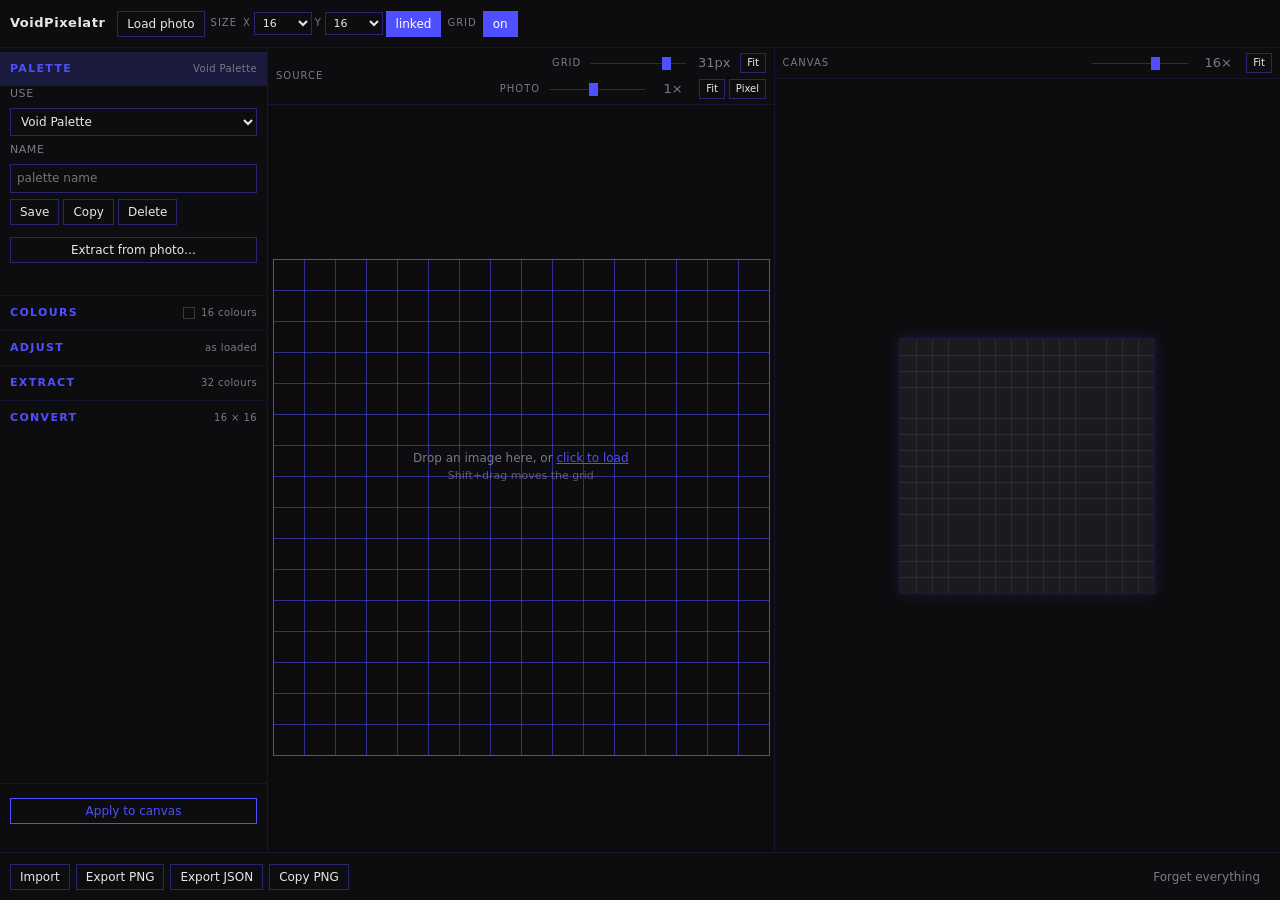
<file: index.html>
<!DOCTYPE html>
<html lang="en">
<head>
<meta charset="utf-8">
<meta name="viewport" content="width=device-width, initial-scale=1">
<title>VoidPixelatr — photos into pixel art</title>
<meta name="description" content="Load a photo, frame it under a grid, pull a palette out of it and convert it to pixel art — entirely in your browser, with nothing ever uploaded.">
<meta name="color-scheme" content="dark">
<meta name="referrer" content="no-referrer">
<link rel="icon" href="data:image/svg+xml,%3Csvg xmlns='http://www.w3.org/2000/svg' viewBox='0 0 16 16'%3E%3Crect width='16' height='16' fill='%230d0d0f'/%3E%3Crect x='2' y='2' width='5' height='5' fill='%234f4fff'/%3E%3Crect x='9' y='9' width='5' height='5' fill='%23e8e8ea'/%3E%3C/svg%3E">
<link rel="stylesheet" href="css/style.css">
</head>
<body>

<div class="app">

  <!-- ── Top bar ──────────────────────────────────────────────────────────── -->
  <!-- Every group is labelled. A bare "G" or a naked row of numbers gave no
       clue what it was; the label says what the group is, and the button
       says what the group is doing. -->
  <header class="top-bar" id="top">
    <span class="wordmark">VoidPixelatr</span>

    <!-- The photo is the way into the whole pipeline, so it gets a button
         that is always there. -->
    <button type="button" class="btn" id="load-photo" title="Load a photo (I)">Load photo</button>

    <div class="group" role="group" aria-label="Canvas size">
      <span class="group-label">Size</span>
      <label class="size-field" for="size-x">X</label>
      <select id="size-x" class="select size-select" aria-label="Canvas width"></select>
      <label class="size-field" for="size-y">Y</label>
      <select id="size-y" class="select size-select" aria-label="Canvas height"></select>
      <button type="button" class="btn is-active" id="size-lock" aria-pressed="true" title="X and Y are tied together — the canvas is square. Click to set them separately.">linked</button>
    </div>

    <div class="group" role="group" aria-label="Grid lines">
      <span class="group-label">Grid</span>
      <button type="button" class="btn" id="grid-toggle" title="Grid lines (G)">on</button>
    </div>
  </header>

  <!-- ── The alert bar ────────────────────────────────────────────────────── -->
  <!-- A failed load used to write its message into a panel that was hidden,
       so the app said nothing at all. This is always where it goes. -->
  <div class="alert" id="alert" hidden>
    <span class="alert-text" id="alert-text"></span>
    <button type="button" class="btn" id="alert-dismiss">Dismiss</button>
  </div>

  <!-- ── Inline panels ────────────────────────────────────────────────────── -->
  <div class="panel-row" id="panels">
    <div class="inline-panel" id="resize-panel" hidden>
      <span id="resize-label">Resize?</span>
      <button type="button" class="btn" id="resize-confirm">Resize</button>
      <button type="button" class="btn" id="resize-cancel">Cancel</button>
    </div>

    <div class="inline-panel" id="export-panel" hidden>
      <span class="panel-label">PNG scale</span>
      <button type="button" class="btn" id="export-scale-1">1&times;</button>
      <button type="button" class="btn" id="export-scale-4">4&times;</button>
      <button type="button" class="btn" id="export-scale-8">8&times;</button>
      <button type="button" class="btn" id="export-scale-16">16&times;</button>
      <button type="button" class="btn" id="export-scale-32">32&times;</button>
      <button type="button" class="btn" id="export-background">Background: transparent</button>
    </div>

    <div class="inline-panel" id="import-panel" hidden>
      <button type="button" class="btn" id="import-json">Import JSON&hellip;</button>
      <span class="panel-label">JSON palette</span>
      <button type="button" class="btn import-mode is-active" id="import-adopt">Adopt the file&rsquo;s</button>
      <button type="button" class="btn import-mode" id="import-remap">Remap to mine</button>
      <span class="panel-error" id="import-error"></span>
    </div>
  </div>

  <!-- ── The menu ──────────────────────────────────────────────────────────── -->
  <!-- One column, on the left, and everything in it drops open. The pipeline's
       controls are not a mode: they are always here, because the pipeline is
       the whole app.

       The colours are a pop-over rather than a section: a sixty-four swatch
       grid takes more room than the whole menu, and it is wanted for a moment
       at a time, not all the time. -->
  <aside class="sidebar" id="sidebar">

    <div class="menu" id="menu">

      <!-- The palette. -->
      <section class="menu-section" data-section="palette">
        <button type="button" class="menu-head" id="palette-head" aria-expanded="true" aria-controls="menu-palette">
          <span class="menu-head-label">Palette</span>
          <span class="menu-head-meta" id="palette-summary">Void Palette</span>
        </button>
        <div class="menu-body" id="menu-palette">
          <label class="side-label" for="palette-select">Use</label>
          <select id="palette-select" class="select"></select>

          <label class="side-label" for="palette-name">Name</label>
          <input type="text" id="palette-name" class="text-input" aria-label="Palette name" placeholder="palette name">

          <div class="side-row wrap">
            <button type="button" class="btn" id="palette-save">Save</button>
            <button type="button" class="btn" id="palette-duplicate">Copy</button>
            <button type="button" class="btn" id="palette-delete">Delete</button>
          </div>

          <button type="button" class="btn wide" id="palette-generate">Extract from photo&hellip;</button>
          <p class="side-note" id="sidebar-note"></p>
        </div>
      </section>

      <!-- The colours: a pop-over, not a panel. -->
      <section class="menu-section" data-section="colours">
        <button type="button" class="menu-head" id="colours-toggle" aria-expanded="false" aria-controls="colour-popover">
          <span class="menu-head-label">Colours</span>
          <span class="menu-head-meta">
            <span class="menu-chip" id="colour-chip" aria-hidden="true"></span>
            <span id="palette-count">16 colours</span>
          </span>
        </button>
      </section>

      <!-- The pipeline's controls. -->
      <div class="menu-group" id="menu-pipeline">

        <section class="menu-section" data-section="adjust">
          <button type="button" class="menu-head" aria-expanded="false" aria-controls="menu-adjust">
            <span class="menu-head-label">Adjust</span>
            <span class="menu-head-meta" id="adjust-summary">as loaded</span>
          </button>
          <div class="menu-body" id="menu-adjust" hidden>
            <p class="side-note" id="ws-load-note"></p>

            <div class="ws-slider">
              <label for="ws-black">Black point <span class="readout" id="ws-black-value">0%</span></label>
              <input type="range" id="ws-black" min="0" max="40" value="0">
            </div>
            <div class="ws-slider">
              <label for="ws-white">White point <span class="readout" id="ws-white-value">100%</span></label>
              <input type="range" id="ws-white" min="60" max="100" value="100">
            </div>
            <div class="ws-slider">
              <label for="ws-brightness">Brightness <span class="readout" id="ws-brightness-value">100%</span></label>
              <input type="range" id="ws-brightness" min="0" max="200" value="100">
            </div>
            <div class="ws-slider">
              <label for="ws-contrast">Contrast <span class="readout" id="ws-contrast-value">100%</span></label>
              <input type="range" id="ws-contrast" min="0" max="200" value="100">
            </div>
            <div class="ws-slider">
              <label for="ws-saturation">Saturation <span class="readout" id="ws-saturation-value">100%</span></label>
              <input type="range" id="ws-saturation" min="0" max="200" value="100">
            </div>
            <div class="ws-slider">
              <label for="ws-hue">Hue shift <span class="readout" id="ws-hue-value">0&deg;</span></label>
              <input type="range" id="ws-hue" min="-180" max="180" value="0">
            </div>
            <div class="ws-row">
              <label class="check"><input type="checkbox" id="ws-grey"> Greyscale</label>
            </div>
            <div class="ws-row wrap">
              <button type="button" class="btn" id="ws-auto-levels" title="Auto levels (L)">Auto levels</button>
              <button type="button" class="btn" id="ws-reset-adjust" title="Reset every adjustment">Reset all</button>
            </div>
          </div>
        </section>

        <section class="menu-section" data-section="extract">
          <button type="button" class="menu-head" aria-expanded="false" aria-controls="menu-extract">
            <span class="menu-head-label">Extract</span>
            <span class="menu-head-meta" id="extract-summary">32 colours</span>
          </button>
          <div class="menu-body" id="menu-extract" hidden>
            <div class="ws-labelled">
              <span class="panel-label">Colours</span>
              <div class="ws-row">
                <button type="button" class="btn" id="ws-count-16">16</button>
                <button type="button" class="btn is-active" id="ws-count-32">32</button>
                <button type="button" class="btn" id="ws-count-64">64</button>
                <button type="button" class="btn" id="ws-extract">Extract</button>
              </div>
            </div>
            <p class="ws-note" id="ws-palette-status"></p>

            <div class="ws-tune" id="ws-tune" hidden>
              <div class="ws-slider">
                <label for="ws-tune-saturation">Saturation</label>
                <input type="range" id="ws-tune-saturation" min="0" max="200" value="100">
              </div>
              <div class="ws-slider">
                <label for="ws-tune-brightness">Brightness</label>
                <input type="range" id="ws-tune-brightness" min="0" max="200" value="100">
              </div>
              <div class="ws-slider">
                <label for="ws-tune-contrast">Contrast</label>
                <input type="range" id="ws-tune-contrast" min="0" max="200" value="100">
              </div>
              <div class="ws-slider">
                <label for="ws-tune-hue">Hue shift</label>
                <input type="range" id="ws-tune-hue" min="-180" max="180" value="0">
              </div>
              <div class="ws-slider">
                <label for="ws-tune-posterise">Posterise</label>
                <input type="range" id="ws-tune-posterise" min="0" max="8" value="0">
              </div>
              <div class="ws-row wrap">
                <button type="button" class="btn" id="ws-preset-pop">Sprite pop</button>
                <button type="button" class="btn" id="ws-preset-muted">Muted</button>
                <button type="button" class="btn" id="ws-preset-deep">Deep</button>
                <button type="button" class="btn" id="ws-preset-pastel">Pastel</button>
                <button type="button" class="btn" id="ws-preset-normalise">Normalise</button>
              </div>
              <p class="ws-note" id="ws-tune-status"></p>
            </div>

            <div class="ws-targets" id="ws-targets" hidden>
              <div class="ws-row wrap">
                <button type="button" class="btn" id="ws-target-replace">Replace active</button>
                <button type="button" class="btn" id="ws-target-append">Append</button>
                <button type="button" class="btn" id="ws-target-new">Save as new&hellip;</button>
                <button type="button" class="btn" id="ws-stage-cancel">Cancel</button>
              </div>
              <div class="ws-row">
                <input type="text" id="ws-target-name" class="text-input" placeholder="new palette name" aria-label="New palette name">
              </div>
            </div>
          </div>
        </section>

        <section class="menu-section" data-section="convert">
          <button type="button" class="menu-head" aria-expanded="false" aria-controls="menu-convert">
            <span class="menu-head-label">Convert</span>
            <span class="menu-head-meta" id="convert-summary">32 &times; 32</span>
          </button>
          <div class="menu-body" id="menu-convert" hidden>
            <div class="ws-labelled">
              <span class="panel-label">Target</span>
              <div class="ws-row">
                <span class="readout" id="ws-target-size">32 &times; 32</span>
                <span class="ws-note inline-note">the canvas size &mdash; set it in the top bar</span>
              </div>
            </div>
            <div class="ws-labelled">
              <span class="panel-label">Sample</span>
              <div class="ws-row">
                <button type="button" class="btn import-mode is-active" data-group="ws-sample" data-value="average" id="ws-sample-average">Average</button>
                <button type="button" class="btn import-mode" data-group="ws-sample" data-value="nearest" id="ws-sample-nearest">Nearest</button>
              </div>
            </div>
            <div class="ws-labelled">
              <span class="panel-label">Match</span>
              <div class="ws-row wrap">
                <button type="button" class="btn import-mode is-active" data-group="ws-match" data-value="flat" id="ws-match-flat">Flat</button>
                <button type="button" class="btn import-mode" data-group="ws-match" data-value="bayer" id="ws-match-bayer">Bayer</button>
                <button type="button" class="btn import-mode" data-group="ws-match" data-value="floyd" id="ws-match-floyd">Floyd</button>
                <button type="button" class="btn import-mode" data-group="ws-match" data-value="clustered" id="ws-match-clustered">Clustered</button>
              </div>
            </div>
          </div>
        </section>

      </div>
    </div>

    <!-- The pinned action. It never scrolls away and is never cut. -->
    <div class="menu-foot" id="menu-foot">
      <button type="button" class="btn wide accent-btn" id="ws-convert">Apply to canvas</button>
      <p class="side-note" id="ws-status"></p>
    </div>

    <!-- The colour picker. It floats over the canvas instead of taking room
         in the menu, and it is positioned in script so it can never open
         off the edge of the window. -->
    <div class="popover" id="colour-popover" hidden aria-label="Colour picker">
      <div class="swatch-grid" id="swatch-grid"></div>
      <p class="side-note accent-note" id="palette-stage-note" hidden></p>

      <div class="side-row wrap">
        <button type="button" class="btn" id="palette-add">+ Add</button>
        <button type="button" class="btn" id="palette-reorder">Reorder</button>
        <button type="button" class="btn" id="palette-remove">Remove</button>
      </div>

      <label class="side-label" for="colour-input">Active colour</label>
      <div class="side-row">
        <input type="color" id="colour-input" aria-label="Pick a colour">
        <input type="text" id="colour-hex" class="text-input hex-input" aria-label="Hex colour" placeholder="#rrggbb" spellcheck="false">
      </div>
    </div>

  </aside>

  <!-- ── Centre ───────────────────────────────────────────────────────────── -->
  <!-- The photo on the left, the result on the right. There is no mode to
       switch between and no second canvas: the grid overlay decides what is
       converted, and the canvas holds what came out. -->
  <main class="centre" id="centre">

    <!-- The photo. Its own zoom, which never touches the canvas's, and its
         own grid, which never touches the photo's. -->
    <div class="ws-pane" id="ws-source-pane">
      <div class="pane-head">
        <span class="pane-label">Source</span>
        <span class="pane-tools">
          <span class="group" role="group" aria-label="Grid view">
            <span class="group-label">Grid</span>
            <input type="range" id="grid-zoom" min="0" max="100" value="50" aria-label="Grid zoom">
            <span class="readout" id="grid-zoom-readout">16px</span>
            <button type="button" class="btn" id="grid-fit" title="Fit the whole grid in the pane — Shift+drag moves the grid, Shift+wheel zooms it">Fit</button>
          </span>
          <span class="group" role="group" aria-label="Photo zoom">
            <span class="group-label">Photo</span>
            <input type="range" id="ws-zoom" min="0" max="100" value="50" aria-label="Source zoom">
            <span class="readout" id="ws-zoom-readout">1&times;</span>
            <button type="button" class="btn" id="ws-fit" title="Fit the photo to the grid">Fit</button>
            <button type="button" class="btn" id="ws-pixel" title="One photo pixel per cell">Pixel</button>
          </span>
        </span>
      </div>
      <canvas id="source-pane"></canvas>
      <p class="pane-empty" id="ws-source-empty">Drop an image here, or <button type="button" class="link-btn" id="ws-source-load">click to load</button><br><span class="pane-hint">Shift+drag moves the grid</span></p>
    </div>

    <!-- The result. The live conversion lands here, over the art, in the very
         same canvas. -->
    <div class="canvas-view" id="canvas-view">
      <div class="pane-head">
        <span class="pane-label">Canvas</span>
        <span class="pane-tools">
          <input type="range" id="canvas-zoom" min="0" max="100" value="50" aria-label="Canvas zoom">
          <span class="readout" id="canvas-zoom-readout">16&times;</span>
          <button type="button" class="btn" id="canvas-fit" title="Fit the canvas to the pane">Fit</button>
        </span>
      </div>
      <div class="canvas-region" id="canvas-region">
        <canvas class="art-canvas" id="art-canvas" width="256" height="256"></canvas>
      </div>
    </div>

  </main>

  <!-- ── Bottom bar ───────────────────────────────────────────────────────── -->
  <!-- Taking the result out, and putting it all away again. -->
  <footer class="bottom-bar" id="bottom">
    <button type="button" class="btn" id="import">Import</button>
    <button type="button" class="btn" id="export-png">Export PNG</button>
    <button type="button" class="btn" id="export-json">Export JSON</button>
    <button type="button" class="btn" id="copy-png">Copy PNG</button>
    <span class="spacer"></span>
    <button type="button" class="btn dim" id="forget">Forget everything</button>
  </footer>

</div>

<!-- Hidden file inputs. Nothing is uploaded — these files are read locally. -->
<input type="file" id="file-image" accept="image/*" hidden>
<input type="file" id="file-json" accept="application/json,.json" hidden>

<script src="js/quantise.js"></script>
<script src="js/palette.js"></script>
<script src="js/storage.js"></script>
<script src="js/canvas.js"></script>
<script src="js/reference.js"></script>
<script src="js/io.js"></script>
<script src="js/workspace.js"></script>
<script src="js/menu.js"></script>
<script src="js/app.js"></script>
</body>
</html>
</file>
<file: css/style.css>
/* ==========================================================================
   VoidPixelatr — style.css

   The Void aesthetic, unchanged from v1 and still the product:

     · no gradients
     · no rounded corners
     · no animations and no transitions
     · no shadows, except the canvas glow

   The type is the operating system's. No web fonts, no CDN, no third-party
   anything — the page loads exactly the files it needs, from its own server.
   ========================================================================== */

:root {
  --bg: #0d0d0f;
  --panel: #15151a;
  --fg: #e8e8ea;
  --muted: #7a7a82;
  --accent: #4f4fff;
  --accent-soft: rgba(79, 79, 255, 0.20);
  --edge: rgba(79, 79, 255, 0.40);
  --pixel-empty: #1a1a1f;
  --grid-line: rgba(255, 255, 255, 0.08);
  --wash: rgba(13, 13, 15, 0.45);

  --topbar: 48px;
  --sidebar: 268px;
  --font: Inter, "JetBrains Mono", system-ui, -apple-system, sans-serif;
}

* {
  box-sizing: border-box;
}

/* Scrollbars, in the brand's flat colours. The default light scrollbar
   was a bright strip down the middle of a very dark page. */
* {
  scrollbar-width: thin;
  scrollbar-color: rgba(79, 79, 255, 0.35) transparent;
}

::-webkit-scrollbar {
  width: 8px;
  height: 8px;
}

::-webkit-scrollbar-track {
  background: transparent;
}

::-webkit-scrollbar-thumb {
  background: rgba(79, 79, 255, 0.30);
}

::-webkit-scrollbar-thumb:hover {
  background: rgba(79, 79, 255, 0.50);
}

/* The `hidden` attribute must win over any layout rule below it — several
   elements here are laid out with flex or grid, which would otherwise
   override the browser's own `[hidden] { display: none }`. */
[hidden] {
  display: none !important;
}

html,
body {
  height: 100%;
}

body {
  margin: 0;
  background: var(--bg);
  color: var(--fg);
  font-family: var(--font);
  font-size: 13px;
  line-height: 1.45;
  -webkit-font-smoothing: antialiased;
}

/* ── Layout ──────────────────────────────────────────────────────────────── */

.app {
  display: grid;
  grid-template-columns: var(--sidebar) minmax(0, 1fr);
  grid-template-rows: auto auto auto minmax(0, 1fr) auto;
  grid-template-areas:
    "top     top"
    "alert   alert"
    "panels  panels"
    "sidebar centre"
    "bottom  bottom";
  height: 100vh;
  width: 100%;
}

.top-bar { grid-area: top; }
.alert { grid-area: alert; }
.panel-row { grid-area: panels; }
.sidebar { grid-area: sidebar; }
.centre { grid-area: centre; }
.bottom-bar { grid-area: bottom; }

/* ── The top bar ──────────────────────────────────────────────────────────── */

.top-bar {
  display: flex;
  align-items: center;
  gap: 6px;
  height: var(--topbar);
  padding: 0 10px;
  border-bottom: 1px solid rgba(79, 79, 255, 0.14);
  overflow-x: auto;
}

.wordmark {
  font-weight: 600;
  letter-spacing: 0.04em;
  margin-right: 6px;
  white-space: nowrap;
}

.spacer {
  flex: 1 1 auto;
}

.group {
  display: flex;
  align-items: center;
  gap: 3px;
}

/* The label that says what a group of buttons is for. Without it a row of
   numbers, or a lone "G", gave no clue. Uppercase and letter-spaced, to
   match the workspace's section titles. */
.group-label {
  color: var(--muted);
  font-size: 10px;
  letter-spacing: 0.1em;
  text-transform: uppercase;
  white-space: nowrap;
  margin-right: 3px;
}

/* The alert bar. A failed load used to write into a panel that was hidden,
   so the app said nothing at all. */
.alert {
  display: flex;
  align-items: center;
  gap: 10px;
  padding: 7px 10px;
  border-bottom: 1px solid rgba(255, 79, 79, 0.35);
  background: rgba(255, 79, 79, 0.08);
}

.alert-text {
  color: #ff8080;
  font-size: 12px;
}

.alert .btn {
  margin-left: auto;
  flex: 0 0 auto;
}

.readout {
  display: inline-block;
  min-width: 44px;
  text-align: center;
  color: var(--muted);
  font-variant-numeric: tabular-nums;
  white-space: nowrap;
}

/* ── Buttons ──────────────────────────────────────────────────────────────── */

.btn {
  appearance: none;
  background: transparent;
  border: 1px solid var(--edge);
  border-radius: 0;
  color: var(--fg);
  font: inherit;
  font-size: 12px;
  line-height: 1;
  padding: 6px 9px;
  cursor: pointer;
  white-space: nowrap;
}

.btn:hover:not(:disabled) {
  border-color: var(--accent);
}

.btn:focus-visible {
  outline: 1px solid var(--accent);
  outline-offset: 1px;
}

.btn:disabled {
  opacity: 0.4;
  cursor: default;
}

.btn.is-active {
  background: var(--accent);
  border-color: var(--accent);
  color: #ffffff;
}

.btn.dim {
  border-color: transparent;
  color: var(--muted);
}

.btn.dim:hover {
  color: var(--fg);
}

.btn.wide {
  width: 100%;
  text-align: center;
  margin-top: 6px;
}

.accent-btn {
  border-color: var(--accent);
  color: var(--accent);
}

.accent-btn:hover {
  background: var(--accent);
  color: #ffffff;
}

.size-btn {
  min-width: 38px;
}

/* ── Inline panels ─────────────────────────────────────────────────────────── */

.panel-row:empty {
  display: none;
}

.inline-panel {
  display: flex;
  align-items: center;
  gap: 6px;
  flex-wrap: wrap;
  padding: 6px 10px;
  border-bottom: 1px solid rgba(79, 79, 255, 0.14);
}

.inline-panel[hidden] {
  display: none;
}

.panel-label {
  color: var(--muted);
  font-size: 11px;
  letter-spacing: 0.05em;
  text-transform: uppercase;
}

.panel-error {
  color: #ff4f4f;
  font-size: 12px;
}

/* ── The menu ──────────────────────────────────────────────────────────────── */

/* One column, on the left, and everything in it drops open. It is a flex
   column so that the menu scrolls while the pinned action at the foot of it
   stays exactly where it is. */
.sidebar {
  border-right: 1px solid rgba(79, 79, 255, 0.14);
  display: flex;
  flex-direction: column;
  min-height: 0;
  overflow: hidden;
}

.menu {
  flex: 1 1 auto;
  overflow-y: auto;
  min-height: 0;
  padding: 4px 0;
}

.menu-group {
  display: flex;
  flex-direction: column;
}

/* A section: a header that opens and closes a body. Only the header is
   always on screen, so the menu reads as a short list of names. */
.menu-section {
  border-bottom: 1px solid rgba(79, 79, 255, 0.12);
}

.menu-section:last-child {
  border-bottom: none;
}

.menu-head {
  display: flex;
  align-items: center;
  gap: 8px;
  width: 100%;
  padding: 9px 10px;
  background: transparent;
  border: 0;
  border-radius: 0;
  color: var(--fg);
  font: inherit;
  font-size: 11px;
  letter-spacing: 0.12em;
  text-transform: uppercase;
  text-align: left;
  cursor: pointer;
}

.menu-head:hover {
  background: var(--accent-soft);
}

/* An open section says so. */
.menu-head[aria-expanded="true"] {
  background: var(--accent-soft);
}

.menu-head-label {
  color: var(--accent);
  font-weight: 600;
}

/* The right-hand end of a header: a count, a name, a size. */
.menu-head-meta {
  margin-left: auto;
  display: flex;
  align-items: center;
  gap: 6px;
  color: var(--muted);
  font-size: 10px;
  letter-spacing: 0.04em;
  text-transform: none;
  white-space: nowrap;
  overflow: hidden;
  text-overflow: ellipsis;
}

/* The active colour, as a chip in the header. */
.menu-chip {
  width: 12px;
  height: 12px;
  flex: 0 0 12px;
  border: 1px solid rgba(255, 255, 255, 0.18);
  background: transparent;
}

.menu-body {
  display: flex;
  flex-direction: column;
  gap: 6px;
  padding: 0 10px 12px;
}

/* A shut section shows its header and nothing else. */
.menu-head[aria-expanded="false"] + .menu-body {
  display: none;
}

/* The pinned action at the foot of the menu. */
.menu-foot {
  flex: 0 0 auto;
  border-top: 1px solid rgba(79, 79, 255, 0.14);
  padding: 8px 10px;
}

.menu-foot .side-note {
  margin: 6px 0 0;
}

/* The colour picker. It floats over the canvas instead of taking room in
   the menu, and it is positioned in script so it can never open off the
   edge of the window. */
.popover {
  position: fixed;
  z-index: 60;
  width: 236px;
  max-width: calc(100vw - 16px);
  padding: 10px;
  background: var(--panel);
  border: 1px solid var(--edge);
  display: flex;
  flex-direction: column;
  gap: 8px;
}

.popover .swatch-grid {
  max-height: 320px;
}

.side-label {
  color: var(--muted);
  font-size: 11px;
  letter-spacing: 0.05em;
  text-transform: uppercase;
}

.side-row {
  display: flex;
  align-items: center;
  gap: 4px;
}

.side-row.wrap {
  flex-wrap: wrap;
}

.side-note {
  margin: 0;
  color: var(--muted);
  font-size: 11px;
  min-height: 14px;
}

.accent-note {
  color: var(--accent);
}

.select,
.text-input {
  background: transparent;
  border: 1px solid var(--edge);
  border-radius: 0;
  color: var(--fg);
  font: inherit;
  font-size: 12px;
  padding: 5px 6px;
  width: 100%;
}

.select:focus,
.text-input:focus {
  outline: none;
  border-color: var(--accent);
}

.hex-input {
  font-family: "JetBrains Mono", ui-monospace, monospace;
}

input[type="color"] {
  appearance: none;
  -webkit-appearance: none;
  background: transparent;
  border: 1px solid var(--edge);
  border-radius: 0;
  padding: 0;
  width: 34px;
  height: 26px;
  cursor: pointer;
}

input[type="color"]::-webkit-color-swatch-wrapper {
  padding: 2px;
}

input[type="color"]::-webkit-color-swatch {
  border: none;
  border-radius: 0;
}

input[type="color"]::-moz-color-swatch {
  border: none;
  border-radius: 0;
}

/* ── The swatch grid ───────────────────────────────────────────────────────── */

/* The swatch grid is the only part of the sidebar that scrolls. Its height
   is decided by a media query, never by a flex shrink: a shrink could take
   it to nothing, and a grid that collapses leaves the sections on top of
   each other. Stepped heights keep whole rows of swatches visible and keep
   the column from having to scroll on a normal window. */
.swatch-grid {
  display: grid;
  grid-template-columns: repeat(4, 30px);
  align-content: start;
  gap: 3px;
  flex: 0 0 auto;
  max-height: 460px;
  overflow-y: auto;
  padding: 2px;
}

.swatch {
  appearance: none;
  width: 30px;
  height: 30px;
  padding: 0;
  border: 1px solid rgba(255, 255, 255, 0.10);
  border-radius: 0;
  cursor: pointer;
  position: relative;
}

.swatch.is-active {
  outline: 2px solid var(--accent);
  outline-offset: 2px;
}

.swatch.is-drop {
  outline: 2px dashed var(--accent);
  outline-offset: 1px;
}

.swatch.is-dragging {
  opacity: 0.4;
}

/* The eraser tile: a slash, visually distinct from a colour. Drawn with a
   rotated rule rather than a gradient — the aesthetic forbids gradients. */
.swatch-eraser {
  background: var(--pixel-empty);
  border-color: var(--edge);
  position: relative;
}

.swatch-eraser::after {
  content: "";
  position: absolute;
  left: 50%;
  top: 50%;
  width: 22px;
  height: 1px;
  background: var(--muted);
  transform: translate(-50%, -50%) rotate(-45deg);
}

/* ── The centre ────────────────────────────────────────────────────────────── */

/* Two columns: the photo and the canvas. The canvas is always the last of
   them, so the layout never reorders itself under the user. */
.centre {
  position: relative;
  display: flex;
  align-items: stretch;
  min-width: 0;
  min-height: 0;
  overflow: hidden;
}

.canvas-view {
  flex: 1 1 0;
  min-width: 0;
  min-height: 0;
  display: grid;
  grid-template-rows: auto minmax(0, 1fr);
}

.canvas-view[hidden] {
  display: none;
}

.canvas-region {
  width: 100%;
  height: 100%;
  overflow: auto;
  display: flex;
  align-items: center;
  justify-content: center;
  padding: 16px;
}

/* The pane header: a label and the pane's own tools. Each pane has its own
   zoom, and neither one moves the other. The source pane has two — one for
   the photo, one for the grid over it — and they are labelled, because two
   unlabelled sliders side by side are a coin toss. */
.pane-tools {
  display: flex;
  align-items: center;
  flex-wrap: wrap;
  justify-content: flex-end;
  gap: 6px;
  margin-left: auto;
}

.pane-tools input[type="range"] {
  width: 96px;
  flex: 0 0 96px;
}

.pane-tools .btn {
  padding: 2px 6px;
  font-size: 10px;
  line-height: 1.4;
}

.pane-tools .group {
  gap: 4px;
}

/* The X and Y size dropdowns, and the lock between them. */
.size-field {
  color: var(--muted);
  font-size: 10px;
  letter-spacing: 0.08em;
  text-transform: uppercase;
}

.size-select {
  width: auto;
  min-width: 58px;
  padding: 3px 4px;
  font-size: 11px;
}

.art-canvas {
  display: block;
  border: 1px solid var(--accent-soft);
  box-shadow: 0 0 12px var(--accent-soft);
  touch-action: none;
  cursor: crosshair;
  image-rendering: pixelated;
}

/* The whole page takes a dropped photo, so the whole page says so. */
body.is-drop-target .canvas-region {
  outline: 1px solid var(--accent);
  outline-offset: -8px;
}

body.is-drop-target .art-canvas {
  border-color: var(--accent);
}

/* A button that reads as a link: it is an action inside a sentence. */
.link-btn {
  appearance: none;
  background: transparent;
  border: 0;
  padding: 0;
  margin: 0;
  color: var(--accent);
  font: inherit;
  cursor: pointer;
  text-decoration: underline;
}

.link-btn:hover {
  color: var(--fg);
}

/* ── The Image workspace ───────────────────────────────────────────────────── */

/* The Image mode's controls are not a column of their own: they live in the
   menu, on the left, and the centre holds the photo and the canvas. */
.ws-labelled {
  margin-bottom: 8px;
}

.ws-note {
  margin: 6px 0;
  color: var(--muted);
  font-size: 11px;
  line-height: 1.4;
}

/* A note that sits on the same line as a readout. */
.ws-note.inline-note {
  margin: 0;
  flex: 1 1 auto;
}

.ws-row {
  display: flex;
  align-items: center;
  gap: 4px;
  margin-bottom: 6px;
}

.ws-row.wrap {
  flex-wrap: wrap;
}

/* A label with its controls underneath it. Every row in the workspace is
   built this way, so the column reads the same from top to bottom — and
   a row of buttons can never be wider than the column it sits in. */
.ws-labelled {
  margin-bottom: 8px;
}

.ws-labelled > .panel-label {
  display: block;
  margin-bottom: 3px;
}

.ws-slider {
  margin-bottom: 6px;
}

/* The range and its reset button share one line. */
.ws-slider-row {
  display: flex;
  align-items: center;
  gap: 6px;
}

.ws-slider-row input[type="range"] {
  flex: 1 1 auto;
  min-width: 0;
}

/* A small, quiet button: it undoes one value, it is not a command. */
.btn-reset {
  flex: 0 0 auto;
  padding: 2px 5px;
  font-size: 10px;
  line-height: 1.4;
  color: var(--muted);
}

.btn-reset:hover {
  color: var(--fg);
  border-color: var(--accent);
}

.ws-slider label {
  display: flex;
  justify-content: space-between;
  color: var(--muted);
  font-size: 11px;
  margin-bottom: 2px;
}

.ws-tune,
.ws-targets {
  margin-top: 8px;
  padding-top: 8px;
  border-top: 1px solid rgba(79, 79, 255, 0.12);
}

.check {
  display: flex;
  align-items: center;
  gap: 5px;
  color: var(--muted);
  font-size: 11px;
}

/* The source pane. It is a column of the centre, beside the canvas, and it
   has its own zoom. */
.ws-pane {
  position: relative;
  flex: 1 1 0;
  display: grid;
  grid-template-rows: auto minmax(0, 1fr);
  min-width: 0;
  min-height: 0;
  border-right: 1px solid rgba(79, 79, 255, 0.14);
  overflow: hidden;
}

.ws-pane[hidden] {
  display: none;
}

/* The pane's own header row. The label used to float over the canvas, and
   the grid lines ran straight through the text. */
.pane-head {
  border-bottom: 1px solid rgba(79, 79, 255, 0.14);
  padding: 5px 8px;
  min-height: 24px;
  display: flex;
  align-items: center;
  gap: 8px;
}

.ws-pane canvas {
  display: block;
  width: 100%;
  height: 100%;
  image-rendering: pixelated;
  touch-action: none;
}

#source-pane {
  cursor: grab;
}

#source-pane.is-panning {
  cursor: grabbing;
}

/* Dragging the grid instead of the photo. */
#source-pane.is-grid-panning {
  cursor: move;
}

.pane-label {
  color: var(--muted);
  font-size: 10px;
  letter-spacing: 0.1em;
  text-transform: uppercase;
  pointer-events: none;
}

.pane-empty {
  position: absolute;
  top: 50%;
  left: 0;
  right: 0;
  margin: 0;
  text-align: center;
  color: var(--muted);
  font-size: 12px;
  pointer-events: none;
}

.pane-empty[hidden] {
  display: none;
}

/* The second line of the empty state: the one thing about the pane that is
   not obvious until you try it. */
.pane-hint {
  font-size: 11px;
  opacity: 0.75;
}

/* ── The bottom bar ────────────────────────────────────────────────────────── */

.bottom-bar {
  display: flex;
  align-items: center;
  gap: 6px;
  height: var(--topbar);
  padding: 0 10px;
  border-top: 1px solid rgba(79, 79, 255, 0.14);
}

/* ── Range inputs ──────────────────────────────────────────────────────────── */

input[type="range"] {
  appearance: none;
  -webkit-appearance: none;
  background: transparent;
  width: 100%;
  height: 16px;
  cursor: pointer;
}

input[type="range"]::-webkit-slider-runnable-track {
  height: 1px;
  background: var(--edge);
}

input[type="range"]::-moz-range-track {
  height: 1px;
  background: var(--edge);
}

input[type="range"]::-webkit-slider-thumb {
  -webkit-appearance: none;
  width: 9px;
  height: 13px;
  margin-top: -6px;
  background: var(--accent);
  border: none;
  border-radius: 0;
}

input[type="range"]::-moz-range-thumb {
  width: 9px;
  height: 13px;
  background: var(--accent);
  border: none;
  border-radius: 0;
}

/* ── The 404 page ─────────────────────────────────────────────────────────── */

.notfound {
  display: flex;
  flex-direction: column;
  align-items: flex-start;
  justify-content: center;
  gap: 4px;
  height: 100%;
  padding: 0 10%;
}

.notfound-code {
  margin: 0;
  color: var(--accent);
  letter-spacing: 0.2em;
  font-size: 12px;
}

.notfound-title {
  margin: 0;
  font-size: 28px;
  font-weight: 600;
}

.notfound-text {
  margin: 4px 0 16px;
  color: var(--muted);
}

.notfound-note {
  margin: 24px 0 0;
  color: var(--muted);
  font-size: 11px;
}

/* ── Short windows ─────────────────────────────────────────────────────────── */

/* The shorter the window, the fewer rows of swatches. The sidebar then
   fits without scrolling, so no control is ever cut in half by the edge.
   Below the last step it does scroll, which is honest: there is not
   enough room for everything at that size. */
@media (max-height: 880px) {
  .swatch-grid {
    max-height: 166px;
  }
}

@media (max-height: 760px) {
  .swatch-grid {
    max-height: 132px;
  }
}

@media (max-height: 680px) {
  .swatch-grid {
    max-height: 100px;
  }
}

@media (max-height: 620px) {
  .swatch-grid {
    max-height: 66px;
  }
}

/* On a short window the sidebar's content is taller than the column, and
   the scroll edge cut the last button in half — which reads as a broken
   layout rather than as a scrollable one. The swatch grid now takes the
   slack instead, so the column never overflows at any height. */
</file>
